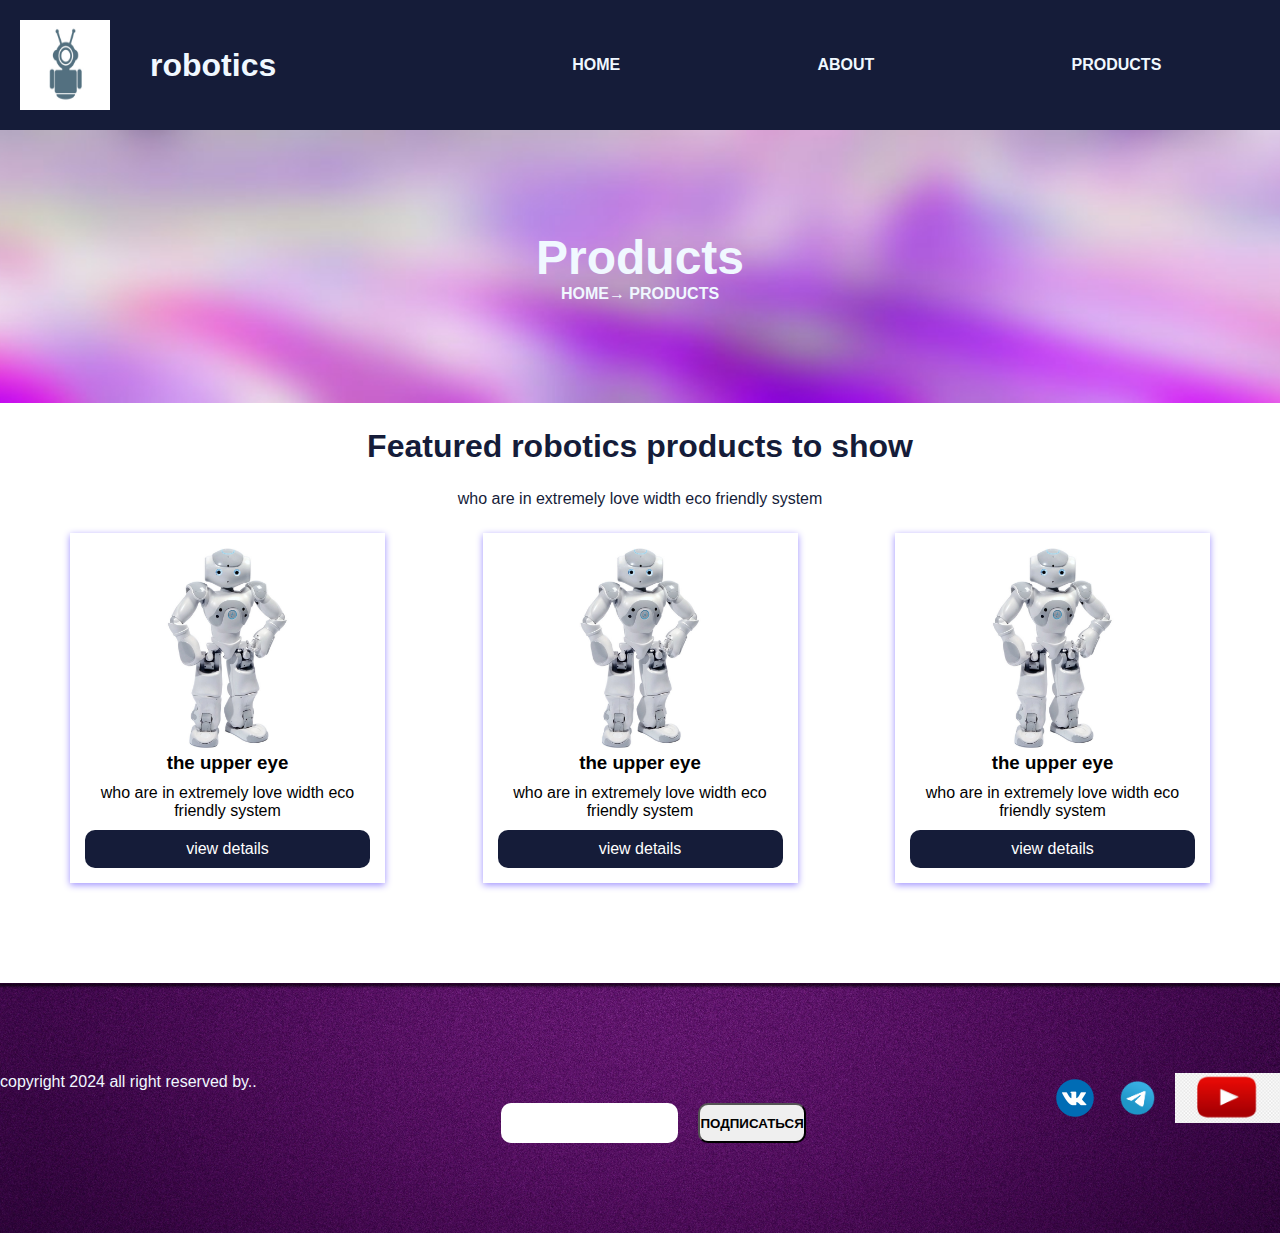
<file: index.html>
<!DOCTYPE html>
<html lang="en">
<head>
    <meta charset="UTF-8">
    <meta name="viewport" content="width=device-width, initial-scale=1.0">
    <title>Document</title>
    <link rel="stylesheet" href="index.css">
    <link rel="stylesheet" href="flextrain.css">
</head>
<body>
    <header class="header">
        
        <div class="header-logo">
            <img class="logo-img" src="image.jpg " height="90px" width="90px">
            <h1 class="logo-title">robotics</h1>
        </div>
        <div class="header-menu">
            <ul class="menu">
                <li class="menu-item">
                    <a href="#" class="menu-link">Home</a>
                </li>
                <li class="menu-item"></li>
                    <a href="#" class="menu-link">About</a>
                </li>
                <li class="menu-item"></li>
                    <a href="#" class="menu-link">Products</a>
                </li>
            </ul>
        </div>

    </header>
    <main>
        <section class="banner-section">
            <div class="container">
                <div class="banner-text">
                    <h1 class="banner-title">Products</h1>
                    <div class="banner-descr">
                        <a href="#" class="menu-link">Home</a>&#x2192 <a href="#" class="menu-link">Products</a>
                    </div>
                </div>
            </div>
        </section>

        <section class="cards-section">
            <a name="metka">
                <div class="container">
                    <a name="metka"></a>
                    <div class="cards-text">
                        <h1 class="cards-title">Featured robotics products to show</h1>
                        <div class="cards-desc">
                            who are in extremely love width eco friendly system
                        </div>
                    </div>
                    <div class="cards">
                        <div class="cards-row">
                            <div class="card">
                                <img src="wordcloud.png" height="200px" weight="130px">
                                <div class="card-body">
                                    <h3 class="card-title">the upper eye</h3>
                                
                                    <div class="card-text">
                                    who are in extremely love width eco friendly system 
                                    </div>
                                    <div class="card-button">
                                        <a href="#" class="card-link">view details</a>
                                    </div>
                                </div>
                            </div>
                        

                            <div class="card">
                                <img src="wordcloud.png" height="200px" weight="130px">
                                <div class="card-body">
                                    <h3 class="card-title">the upper eye</h3>
                                
                                    <div class="card-text">
                                    who are in extremely love width eco friendly system 
                                    </div>
                                    <div class="card-button">
                                        <a href="#" class="card-link">view details</a>
                                    </div>
                                </div>
                            </div>
                        
    
                        <div class="card">
                            <img src="wordcloud.png" height="200px" weight="130px">
                            <div class="card-body">
                                <h3 class="card-title">the upper eye</h3>
                            
                                <div class="card-text">
                                who are in extremely love width eco friendly system 
                                </div>
                                <div class="card-button">
                                    <a href="#" class="card-link">view details</a>
                                </div>
                            </div>
                        </div>
                    
                </div>

            
        </section>
    </main>
    <footer class="footer">
        
        <div class="footer-row">  
            <div class="cont">
                <div class="copyright">copyright 2024 all right reserved by..</div>
                <div class="search">
                    <input type="text" class="footersearch">
                    <button class="searchbutton">подписаться</button>

                </div>
                
                <div class="social-net">
                    <a href="#"><img  src="VK krymavtotex.ru.jpg" height="50px" weight="50px"></a>
                    <a href="#"><img src="telegram-logo.png" height="50px" weight="50px"></a>
                    <a href="#"><img src="png-transparent-youtube-logo-text-youtube-cdr-angle-text.png" height="50px" weight="50px"></a>
                </div>
            </div>
        </div>      
       


    </footer>
</body>
</html>
</file>
<file: index.css>
*{
    font-family: Verdana, Geneva, Tahoma, sans-serif;
    /* отступ от внешних элементов */
    margin: 0;
    /* отступ от внутреннего элемента */
    padding: 0;
}
.container{
    max-width: 1140px;
    padding: 0px 15px;
    margin: 0px auto;
}

.header{
    width: 100%;
    color: aliceblue;
    padding: 20px;
    background: #151c39;
    box-sizing: border-box;
}
.menu-item{
    list-style: none;
    
}
.menu-link{
    color: aliceblue;
    text-decoration: none;
    text-transform: uppercase;
    font-weight: bold;
}
.banner-title, .banner-descr{
    text-align: center;
    color: aliceblue;
}
.banner-title{
    font-size: 48px;
}
.banner-section{
    padding: 100px 0px;
    background: url(back.jpg);
    background-size: cover;
    background-position: center;
}
.card-section{
    padding: 50px 0 px;
}
.cards-title, .cards-desc{
    color: #151c39;
    text-align: center;

}
.cards-title{
    margin: 25px;
    padding: auto;
}
.card{
    padding: 15px;
    margin-top: 25px;
    width: 25%;
    background: white;
    box-shadow: 0px 2px 7px 0px #9e90ff;
    text-align: center;
}
.card-link{
    text-decoration: none;
    color: white;
    
}
.card-button{
    text-align: center;
    background: #151c39;
    padding: 10px 70px;
    border-radius: 10px;
    /* при наведении на всю кнопку поялвяется курсор pointer */
    cursor: pointer;
}
.card-title, .card-text{
    margin-bottom: 10px;
}


.footer{
    background: url(footer1.jpg);
    background-size: cover;
    padding: 90px 0px;
    margin-top: 100px;
}
.copyright{
    color: aliceblue;
}
@media screen and (max-width:850px) {
    .header-menu{
        display: none;
    }
    .header-logo{
        display: flex;
        justify-content: center;
    }
}
@media screen and (max-width:850px) {
    .cards-row{
        justify-content: center;
        flex-wrap: wrap;
    }
    .card{
        width: auto;
    }
}
@media screen and (max-width:850px){
    .search, .footersearch, .searchbuton, .social-net{
        width: 100%;
        margin-bottom: 10px;
        margin-right: 0;

    }
    .footersearch{
        margin-right: 0px;
    }
    .footersearch, .footer-row{
        /* если места нет-перенос на следующую строку */
        flex-wrap: wrap;
    } 
    .social-net{
        display: flex;
        justify-content: center;
    }
    .footer{
        padding: 20px 0px;
    }
}
</file>
<file: flextrain.css>
.menu{
    display: flex;
    flex-direction: row;
    justify-content: space-evenly;
}
.header{
    display: flex;
    flex-direction: row;
    align-items: center;
}
.header-logo{
    display: flex;
    flex-direction: row;
    align-items: center;
    flex-grow: 1;
}
.logo-img{
    margin-right: 40px;

}
.header-menu{
    flex-grow: 3;
}
.cards-row{
    display: flex;
    flex-direction: row;
    justify-content: space-between;
}
.cont{
    display: flex;
    flex-direction: row;
    justify-content: space-between;
}
.social-net{
    display: flex;
    justify-content: flex-end;
}
.search{
    display: flex;
    justify-content: space-between;
    margin-top: 30px;
    align-items: center;
}
.footersearch{
    height: 40px;
    flex-grow: 3;
    margin-right: 20px;
    border-radius: 10px;
    border: none;
}
.searchbutton{
    height: 40px;
    flex-grow: 2;
    
    border-radius: 10px;
    text-transform: uppercase;
    font-weight: bold;
}
</file>
